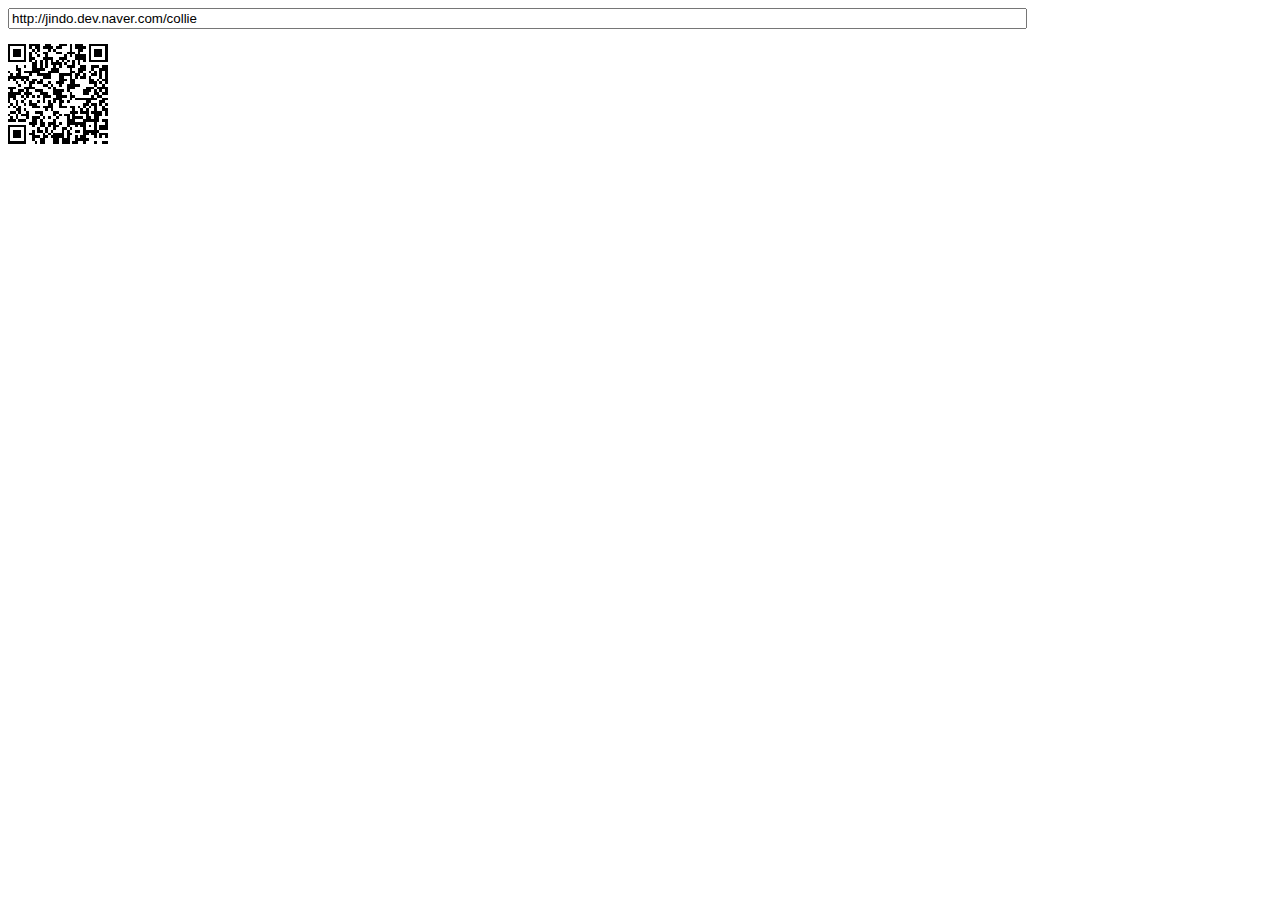
<file: assets/QrCode/index.html>
<!DOCTYPE html PUBLIC "-//W3C//DTD XHTML 1.0 Transitional//EN" "http://www.w3.org/TR/xhtml1/DTD/xhtml1-transitional.dtd">
<html xmlns="http://www.w3.org/1999/xhtml" xml:lang="ko" lang="ko">
<head>
<title>Cross-Browser QRCode generator for Javascript</title>
<meta http-equiv="Content-Type" content="text/html; charset=UTF-8" />
<meta name="viewport" content="width=device-width,initial-scale=1,user-scalable=no" />
<script type="text/javascript" src="jquery.min.js"></script>
<script type="text/javascript" src="qrcode.js"></script>
</head>
<body>
<input id="text" type="text" value="http://jindo.dev.naver.com/collie" style="width:80%" /><br />
<div id="qrcode" style="width:100px; height:100px; margin-top:15px;"></div>

<script type="text/javascript">
var qrcode = new QRCode(document.getElementById("qrcode"), {
	width : 100,
	height : 100
});

function makeCode () {		
	var elText = document.getElementById("text");
	
	if (!elText.value) {
		alert("Input a text");
		elText.focus();
		return;
	}
	
	qrcode.makeCode(elText.value);
}

makeCode();

$("#text").
	on("blur", function () {
		makeCode();
	}).
	on("keydown", function (e) {
		if (e.keyCode == 13) {
			makeCode();
		}
	});
</script>
</body>
</file>
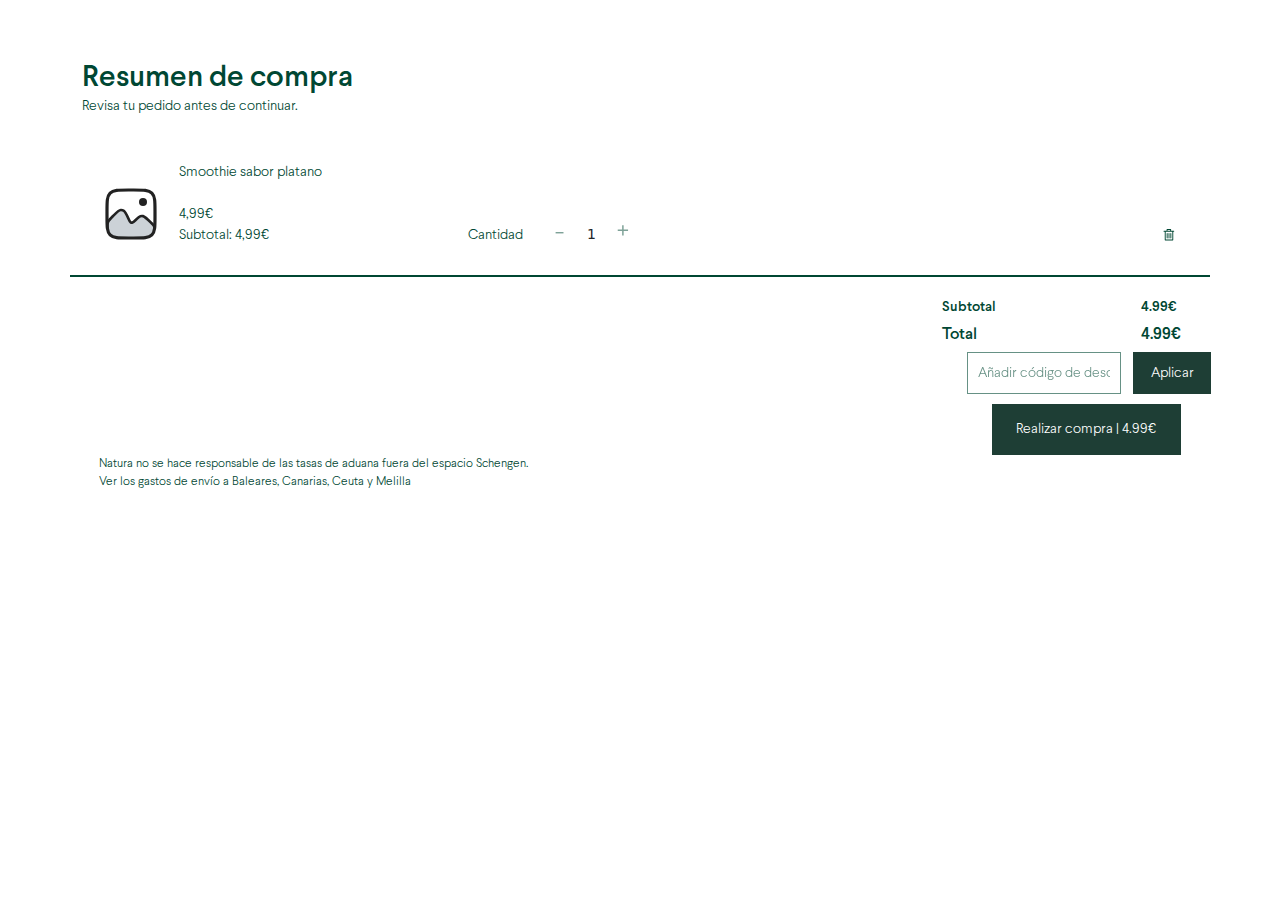
<file: view/carrito.html>
<!DOCTYPE html>
<html lang="en">
<head>
    <meta charset="UTF-8">
    <meta name="viewport" content="width=device-width, initial-scale=1.0">
    <meta http-equiv="x-ua-compatible" content="ie=edge">
    <link href="../assets/css/bootstrap.min.css" rel="stylesheet">
    <link href="../assets/css/full_estil.css" rel="stylesheet" type="text/css" media="screen">
    <title>Document</title>
</head>

<div class="separacion_big"></div>
    <section class="container">
        <div class="row compraS">
            <article class="col-12">
                <h2>Resumen de compra</h2>
                <p>Revisa tu pedido antes de continuar.</p>
            </article>
        </div>
        <div class="row compraS">
            <article class="detallesC">
                <div class="row">
                    <div class="col-1">
                        <img src="assets/images/img.svg" alt="icono de imagen" type="image/svg+xml" width="64" height="64">
                    </div>
                    <div class="col-3 d-flex flex-column">
                        <p class="mb-auto sub">Smoothie sabor platano</p>
                        <p class="mt-auto">4,99€</p>
                        <p>Subtotal: 4,99€</p>
                    </div>
                    <div class="col-1 d-flex flex-column">
                        <p class="mt-auto">Cantidad</p>
                    </div>
                    <div class="col-2 d-flex flex-column">
                        <form class="mt-auto" action="">
                            <button class="butonCantidad">-</button>
                            <label class="labelCantidad">1</label>
                            <button class="butonCantidad marginLeftBcantidad">+</button>
                        </form>
                    </div>
                    <div class="col-5 d-flex flex-column justify-content-end">
                        <form class="align-self-end" action="">
                            <button class="buttonDelete">
                                <svg xmlns="http://www.w3.org/2000/svg" viewBox="0 0 13 13" xml:space="preserve">
                                    <path d="M11.7 2H8.8V.5c0-.3-.2-.5-.5-.5H4.4c-.3 0-.5.2-.5.5V2H1c-.3 0-.5.2-.5.5s.2.5.5.5h.9v9c0 .3.2.5.5.5h8.2c.3 0 .5-.2.5-.5V3h.6c.3 0 .5-.2.5-.5S12 2 11.7 2zM4.9 1h2.9v1H4.9V1zm5.2 10.5H2.9V3h7.2v8.5z"></path>
                                    <path d="M8.5 10.2c-.3 0-.5-.2-.5-.5V4.9c0-.3.2-.5.5-.5s.5.2.5.5v4.8c0 .3-.2.5-.5.5zm-2 0c-.3 0-.5-.2-.5-.5V4.9c0-.3.2-.5.5-.5s.5.2.5.5v4.8c0 .3-.2.5-.5.5zm-2 0c-.3 0-.5-.2-.5-.5V4.9c0-.3.2-.5.5-.5s.5.2.5.5v4.8c0 .3-.2.5-.5.5z"></path>
                                </svg>
                            </button>
                        </form>
                    </div>
                </div>
            </article>
        </div>
        <div class="row">
            <article class="ticket">
                <div class="row d-flex flex-column">
                    <div class="col-sm-12 col-md-12 col-lg-6 col-xl-6 order-last">
                        <p class="pLCarrito">Natura no se hace responsable de las tasas de aduana fuera del espacio Schengen.</p>
                        <p class="pLCarrito">Ver los gastos de envío a Baleares, Canarias, Ceuta y Melilla </p>
                    </div>
                    <div class="col-sm-12 col-md-12 col-lg-6 col-xl-6 ms-auto">
                        <div class="row mbFila">
                            <div class="col-8 d-flex flex-column justify-content-end">
                                <div class="align-self-end">
                                    <p class="catorcepx">Subtotal</p>
                                    <p class="diezSeispx">Total</p>
                                </div>
                            </div>
                            <div class="col-4 d-flex flex-column justify-content-end">
                                <div class="align-self-end">
                                    <div>
                                        <p class="catorcepx">4.99€</p>
                                        <p class="diezSeispx">4.99€</p>
                                    </div>
                                </div>
                            </div>
                        </div>
                        <div class="row">
                            <div class="col-7"></div>
                            <div class="col-5 d-flex flex-column justify-content-end">
                                <form class="codigoDescuento" action="">
                                    <div class="row">
                                        <div class="col-9">
                                            <input type="text" class="inputCompra w-100" placeholder="Añadir código de descuento...">
                                        </div>
                                        <div class="col-3">
                                            <button class="buttonCompra">Aplicar</button>
                                        </div>
                                    </div>
                                </form>
                                <div class="align-self-end">
                                    <form action="">
                                        <button class="buttonDark">Realizar compra | 4.99€</button>
                                    </form>
                                </div>
                            </div>
                        </div>
                    </div>
                </div>
            </article>
        </div>
    </section>
<div class="separacion_big"></div>
</file>
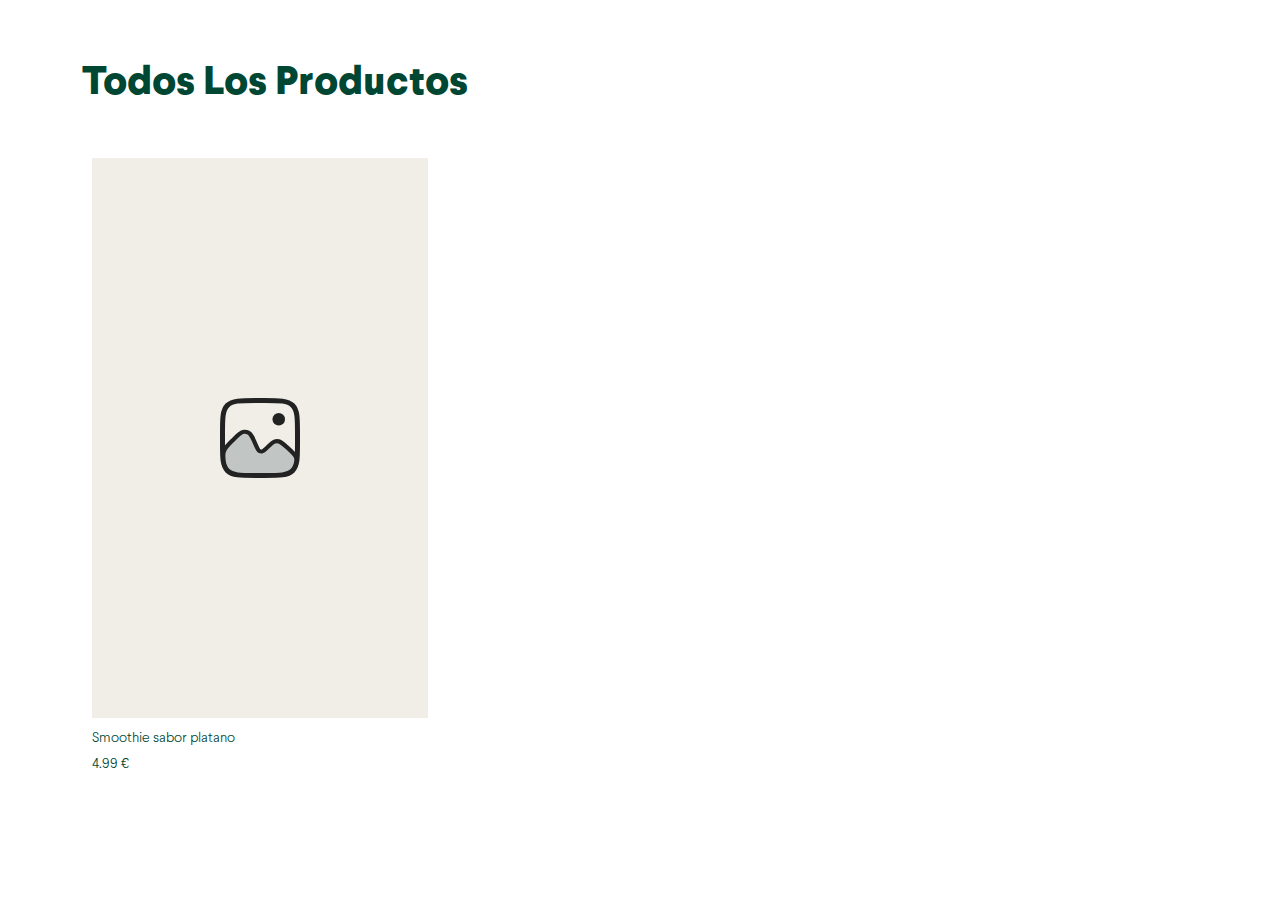
<file: view/carta.html>
<!DOCTYPE html>
<html lang="en">
<head>
    <meta charset="UTF-8">
    <meta name="viewport" content="width=device-width, initial-scale=1.0">
    <meta http-equiv="x-ua-compatible" content="ie=edge">
    <link href="assets/css/bootstrap.min.css" rel="stylesheet">
    <link href="assets/css/full_estil.css" rel="stylesheet" type="text/css" media="screen">
    <title>Document</title>
</head>

<div class="separacion_big"></div>
    <section class="mCarta container mx-auto">
        <h2>Todos Los Productos</h2>
        <div class="row">
            <div class="col-sm-12 col-md-6 col-lg-4 col-xl-4">
                <article class="producto">
                    <div class="imgProducto d-flex justify-content-center align-items-center">
                        <img src="assets/images/img.svg" alt="icono de imagen" type="image/svg+xml" width="100" height="100">
                        <div class="anadirCarrito">
                            <form action="">
                                <button class="bCarrito">Añadir a la cesta</button>
                            </form>
                        </div>
                    </div>
                    <div class="productoTexto">
                        <p>Smoothie sabor platano</p>
                        <p>4.99 €</p>
                    </div>
                </article>
            </div>
        </div>
    </section>
<div class="separacion_big"></div>

<script src="assets/js/bootstrap.bundle.min.js"></script>
</file>
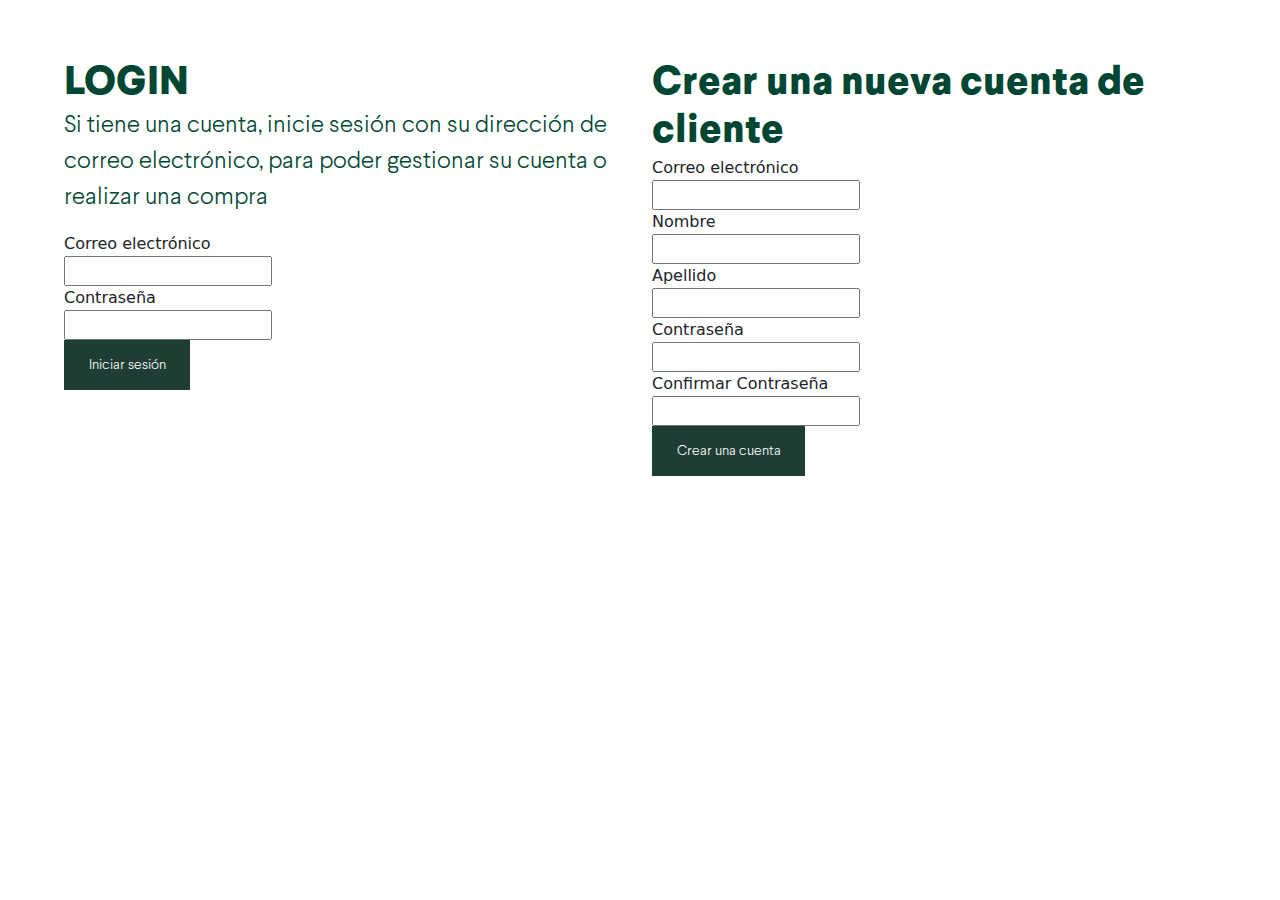
<file: view/login.html>
<!DOCTYPE html>
<html lang="en">
<head>
    <meta charset="UTF-8">
    <meta name="viewport" content="width=device-width, initial-scale=1.0">
    <meta http-equiv="x-ua-compatible" content="ie=edge">
    <link href="assets/css/bootstrap.min.css" rel="stylesheet">
    <link href="assets/css/full_estil.css" rel="stylesheet" type="text/css" media="screen">
    <title>Document</title>
</head>

<div class="separacion_big"></div>
<div class="pagLogin">
    <section class="login">
        <div class="row">
            <article class="col-6">
                <h2>LOGIN</h2>
                <p>Si tiene una cuenta, inicie sesión con su dirección de correo electrónico, para poder gestionar su cuenta o realizar una compra</p>
                <form action="">
                    <label for="">Correo electrónico</label>
                    <br>
                    <input type="text">
                    <br>
                    <label for="">Contraseña</label>
                    <br>
                    <input type="text">
                    <br>
                    <button class="buttonDark">Iniciar sesión</button>
                </form>
            </article>
            <article class="col-6">
                <h2>Crear una nueva cuenta de cliente</h2>
                <form action="">
                    <label for="">Correo electrónico</label>
                    <br>
                    <input type="text">
                    <br>
                    <label for="">Nombre</label>
                    <br>
                    <input type="text">
                    <br>
                    <label for="">Apellido</label>
                    <br>
                    <input type="text">
                    <br>
                    <label for="">Contraseña</label>
                    <br>
                    <input type="text">
                    <br>
                    <label for="">Confirmar Contraseña</label>
                    <br>
                    <input type="text">
                    <br>
                    <button class="buttonDark">Crear una cuenta</button>
                </form>
            </article>
        </div>
    </section>
</div>
<div class="separacion_big"></div>
</file>
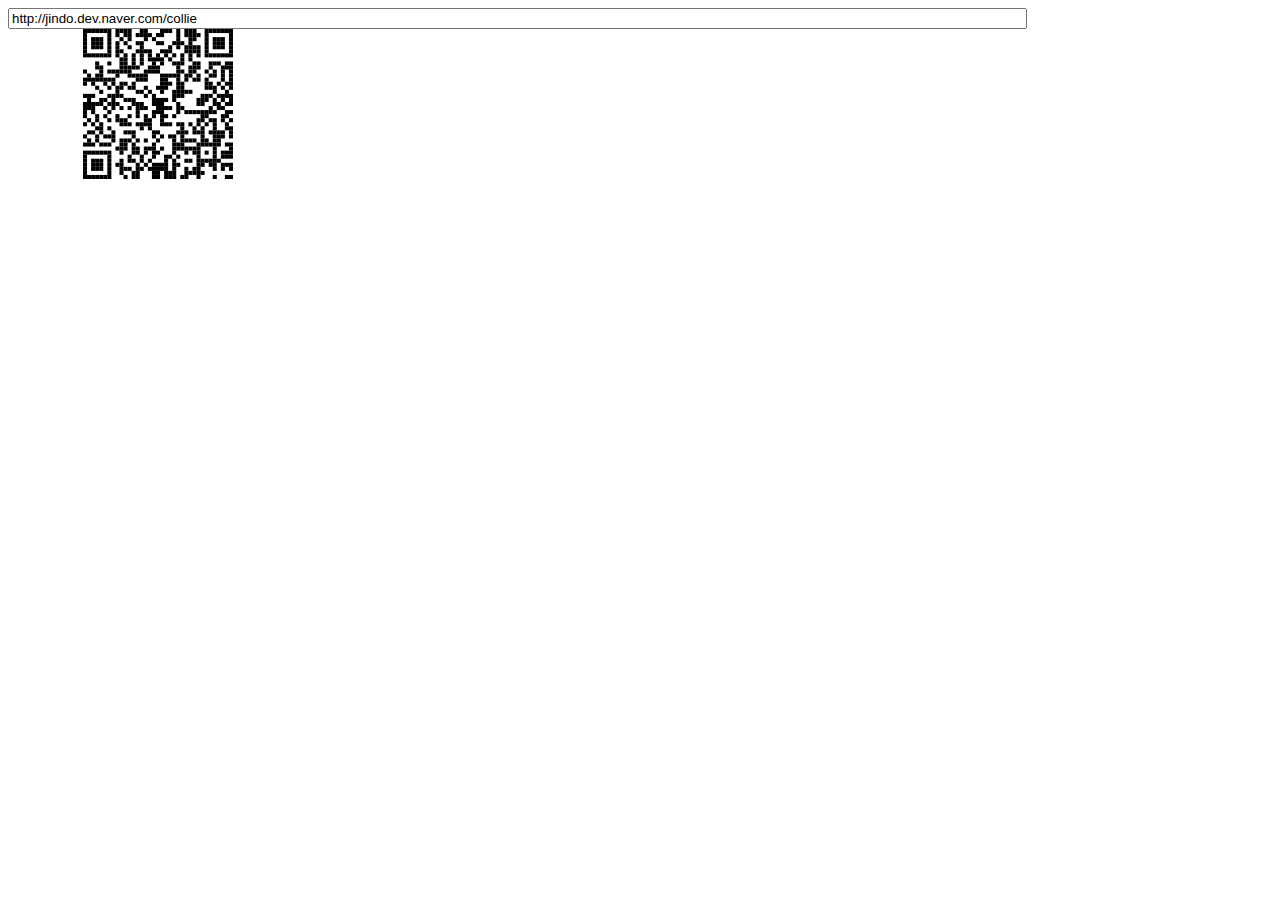
<file: assets/QrCode/index-svg.html>
<!DOCTYPE html PUBLIC "-//W3C//DTD XHTML 1.0 Transitional//EN" "http://www.w3.org/TR/xhtml1/DTD/xhtml1-transitional.dtd">
<html xmlns="http://www.w3.org/1999/xhtml" xml:lang="ko" lang="ko">
  <head>
    <title>Cross-Browser QRCode generator for Javascript</title>
    <meta http-equiv="Content-Type" content="text/html; charset=UTF-8" />
    <meta name="viewport" content="width=device-width,initial-scale=1,user-scalable=no" />
    <script type="text/javascript" src="jquery.min.js"></script>
    <script type="text/javascript" src="qrcode.js"></script>
  </head>
  <body>
  <input id="text" type="text" value="http://jindo.dev.naver.com/collie" style="width:80%" />
  <svg xmlns="http://www.w3.org/2000/svg" xmlns:xlink="http://www.w3.org/1999/xlink">
    <g id="qrcode"/>
  </svg>
  <script type="text/javascript">
  var qrcode = new QRCode(document.getElementById("qrcode"), {
      width : 100,
      height : 100,
      useSVG: true
  });

  function makeCode () {		
      var elText = document.getElementById("text");

      if (!elText.value) {
          alert("Input a text");
          elText.focus();
          return;
      }

      qrcode.makeCode(elText.value);
  }

  makeCode();

  $("#text").
      on("blur", function () {
          makeCode();
      }).
      on("keydown", function (e) {
          if (e.keyCode == 13) {
              makeCode();
          }
      });
    </script>
  </body>
</html>
</file>
<file: assets/css/full_estil.css>
@charset "utf-8";
/* CSS Document */

/* FONTS */
@font-face {
    font-family: "Larsseit-Bold";
    src: url("../fonts/LarsseitBold.otf") format("opentype");
}
@font-face {
    font-family: "Larsseit-ExtraBold";
    src: url("../fonts/LarsseitExtraBold.otf") format("opentype");
}
@font-face {
    font-family: "Larsseit-Ligth";
    src: url("../fonts/LarsseitLight.otf") format("opentype");
}
@font-face {
    font-family: "Larsseit-Medium";
    src: url("../fonts/LarsseitMedium.otf") format("opentype");
}
@font-face {
    font-family: "Larsseit-Thin";
    src: url("../fonts/LarsseitThin.otf") format("opentype");
}

/*Variables CSS*/
/*
:root {
    --main-bg-color: #004733;
}
*/

/*Media query*/
@media only screen and (max-width: 600px) {
    /* body {
      background-color: lightblue;
    } */
}

header{
    height: 183.99px;

}

h2{
    color: #004733;
    font-family: "Larsseit-ExtraBold";
    font-size: 40px;
    margin-bottom: 0px;
}

p{
    color: #004733;
    font-family: "Larsseit-Ligth";
    font-size: 24px;
}

.sombra{
    text-shadow: 
    -0.17px -0.17px 0 #004733,
     0.17px -0.17px 0 #004733,
    -0.17px  0.17px 0 #004733,
     0.17px  0.17px 0 #004733;
}


/*Separacion entre las col-6*/
.section1 .col-xl-6{
    padding: 4px;
    max-width: 950px;
}

.section2 .col-xl-6{
    padding: 4px;
    max-width: 950px;
}

div .col-6{
    padding: 0px 12px;
}

.ticket .col-5{
    padding-left: 5px;
}

/*Separacion entre las col-1 y 2*/

.col-2{
    padding: 0px;
}

.col-3{
    padding: 0px;
}

/*Separacion pequña de 4px*/
.separacion_lite{
    height: 4px;
}

/*Separación grande de 60px*/
.separacion_big{
    height: 60px;
}

/*Estilos header*/
.headerTopBar{
    background-color: #295639;
    display: flex;
    justify-content: center;
    padding-top: 10px;
    padding-bottom: 8px;
}

.headerTopBar p{  
    color: #ffffff;
    font-family: "Larsseit-Ligth";
    font-size: 13.5px;
    margin: 0px;
}

.container-fluid{
    padding-top: 24.5px;
    padding-left: 0px;
    padding-right: 0px;
    background-color: #ffffff;
}

.padB{
    padding-bottom: 24.5px;
}

.logo{
    width: 157px;
    height: 27px;
}

.mr-manual{
    margin-right: 101px;
}

.navlinkP{
    color: #004733;
    text-decoration: none;
    font-family: "Larsseit-Ligth";
    font-size: 14px;
    padding-bottom: 4px;
    border-bottom: 1px solid transparent;
    transition: border-bottom 0.1s;
}

.navlinkP:hover{
    border-bottom: 1px solid #004733;
}

.navlinkP img{
    height: 20px;
    width: 20px;
}

.navbar{
    padding: 0px;
}

.menu{
    color: #004733;
    text-decoration: none;
    font-family: "Larsseit-Ligth";
    font-size: 16px;
    padding-bottom: 4px;
    position: relative;
    display: inline-block;
}

.menu:after {    
    background: none repeat scroll 0 0 transparent;
    bottom: 0;
    content: "";
    display: block;
    height: 3.5px;
    left: 50%;
    position: absolute;
    background: #004733;
    transition: width 0.4s ease 0s, left 0.4s ease 0s;
    width: 0;
}

.menu:hover:after {
    width: 100%; 
    left: 0; 
}

.buscar{
    width: 159px;
    font-family: "Larsseit-Ligth";
    font-size: 14px;
    border: none;
    padding-bottom: 9px;
}
.buscar:focus{
    outline: none;
}

.buscador{
    border-bottom: 1px solid #004733;
    
}

.carritoCount{
    color: #004733;
}

.navbar-collapse {
    z-index: 1000;
}

.navbar-toggler {
    position: relative;
    top: 5px;
}

.color_fondo_recuperar_pedido{
    background-color: #295639;
}

/*Estilos articulos Section 1*/
.articleS1L{
    min-height: 464px;
    background-color: #F1EEE7;
    padding-top: 320px;
    padding-left: 47.5px;
   
}

.articleS1R{
    min-height: 464px;
    background-color: #F1EEE7;
    padding-top: 320px;
    padding-left: 47.5px;
    
}

.articleS1B{
    min-height: 464px;
    background-color: #D0F0FF;
    padding-top: 162.5px;
    padding-bottom: 162.5px;
}

.articleS1B .col-1{
    max-width: 100px;
    padding: 0px;
}

/*Estilos articulos Section 2*/
.articleS2L {
    min-height: 464px; 
    text-align: center; 
    padding-top: 168px;
}

.articleS2R{
    background-color: #F1EEE7;
    min-height: 464px;
    padding-top: 137px;
}

.marginP{
    padding-left: 65px;
    padding-right: 65px;
    padding-top: 5px;
}

.h2white{
    color: white;
    margin-bottom: 133px;
}

.section1 h2{
    z-index: 2;
}

.section1 button {
    z-index: 2;
}

/*Estilos articulos Section 3*/


/*Estilos Carta*/

.mCarta{
    margin-left: 79.6px;
    margin-right: 79.6px;
}

.mCarta .col-4{
    padding: 0px;
}

.mCarta h2{
    margin-bottom: 50px;
}

.productoTexto{
    background-color: #FFFFFF;
}

.productoTexto p{
    font-size: 14px;
    margin-bottom: 4.9px;
}

.imgProducto{
    background-color: #F1EEE7;
    margin-bottom: 10px;
    min-height: 560px;
    position: relative;
    display: flex;
    flex-direction: column;
    align-items: center;
    overflow: hidden;
}

.anadirCarrito {
    position: absolute;
    bottom: -65.6px;
    width: 100%;
    background-color: #f0f0f0;
    padding: 10px;
    box-sizing: border-box;
    height: 65.6px;
    transition: all 0.5s; 
    opacity: 0;
    display: flex;
    flex-direction: column;
    align-items: center;
}

.imgProducto:hover .anadirCarrito {
    bottom: 0;
    opacity: 1;
    background: linear-gradient(to bottom, #FAF6ED, white);
}

.producto{
    margin-left: 9.8px;
    margin-right: 9.8px;
    margin-bottom: 39.2px;
}

/*Estilos pag de compra*/

.compraS h2{
    font-size: 30px;
    font-family: "Larsseit-Medium";
}

.compraS p{
    font-size: 14px;
}

.detallesC{
    padding: 29.4px;
    border-bottom: 2px solid #004733;
}

.detallesC img{
    margin-top: 19.6px;
}

.detallesC p{
    margin: 0px;

}

.producto{
    margin-bottom: 19.6px;
}

.labelCantidad{
    font-size: 14px;
}

.ticket{
    padding: 29.4px;
    padding-top: 19.6px;
}

.pLCarrito{
    font-size: 12px;
    margin: 0px;
}

.catorcepx{
    font-size: 14px;
    font-family: "Larsseit-Medium";
    margin-bottom: 4.9px;
}

.diezSeispx{
    font-family: "Larsseit-Medium";
    font-size: 16px;
    margin-bottom: 4.9px;
}

.inputCompra{
    
    border: 1px solid rgba(0, 71, 51, 0.6);
    font-size: 14px;
    font-family: "Larsseit-Ligth";
    padding: 9.8px;
}

.inputCompra::placeholder{
    color: #004733;
    opacity: 0.6;
}

.codigoDescuento{
    margin-bottom: 10px;
}

/*Estilos pagina de login y Crear cuenta*/

.inputLogin {
    border: 1px solid rgba(0, 71, 51, 0.5) !important;
    background-color: transparent !important;
    color: inherit !important;
    transition: none !important;
    border-radius: 0 !important; 
}

.inputLogin:focus {
    box-shadow: none !important;
}

.labelsLogin{
    font-size: 14px;
    font-family: "Larsseit-Ligth";
    color: rgba(0,71,51,.7);
}

.titulosLogin{
    font-family: "Larsseit-Medium";
    font-size: 42px;
}

/*Estilos footer*/

.bgf{
    background-color: #004733;
}

.st0{
    fill: #FFFFFF;
}

.svgf{
    transition: opacity 0.3s ease;
    opacity: 0.5;
}

.svgf:hover{   
    opacity: 1;
}

footer p{
    color: #FFFFFF;
    font-family: "Larsseit-Medium";
    font-size: 16px;
    margin-right: 40px;
}

footer .nav{
    border-bottom: 1px solid rgba(255, 255, 255, 0.5);
}

/*Estilos botones*/
/*Boton general*/
button{
    border: 1px solid #004733;
    border-radius: 100px;
    background-color: transparent;
    color: #004733;
    cursor: pointer;
    transition: background-color 0.5s, color 0.5s;
    font-family: "Larsseit-Bold";
    font-size: 16px;
    height: 43px;
    width: 170px;
}

button:hover{
    background-color: #004733;
    color: white;
}

/*Boton blanco*/
.buttonWhite{
    border: 1px solid white;
    color: white;
}

.buttonWhite:hover{
    background-color: white;
    color: #004733;
}

/*Boton carrito*/
.bCarrito{
    border: none;
    border-radius: none;
    background-color: none;
    font-family: "Larsseit-Ligth";
    font-size: 14px;
}

.bCarrito:hover{
    background-color: transparent;
    color: #004733;
    font-family: "Larsseit-Medium";
}

/*Estilos listados pedidos*/
.hidden {
    display: none !important;
}

/*Boton compra*/

.butonCantidad{
    border: none;
    border-radius: none;
    background-color: none;
    font-family: "Larsseit-Ligth";
    height: 24px;
    width: 24px;
    font-size: 25px;
    opacity: 0.5;
    margin-right: 10px;
}

.butonCantidad:hover{
    border: none;
    border-radius: none;
    color: #004733;
    background-color: transparent;
}

.marginLeftBcantidad{
    margin-left: 10px;
    margin-right: 0px;
}

/*Boton para eliminar*/

.buttonDelete{
    margin-left: auto;
    height: 24px;
    width: 24px;
    border: none;
    border-radius: 0;
    background-color: transparent;
    fill: #004733;
}

.buttonDelete:hover{
    background-color: transparent;
}

.buttonCompra{
    height: 42.59px;
    width: 78px;
    border: none;
    border-radius: 0;
    color: #FFFFFF;
    background-color: #1E3E35;
    font-size: 14px;
    font-family: "Larsseit-Ligth";
}

.buttonDark{
    padding: 14.7px 24.5px;
    height: auto;
    width: auto;
    border: none;
    border-radius: 0;
    color: #FFFFFF;
    background-color: #1E3E35;
    font-size: 14px;
    font-family: "Larsseit-Ligth";
}

.boton_recuperar{
    padding: 5px;
    height: auto;
    width: auto;
    border: none;
    border-radius: 0;
    color: #1E3E35;
    background-color: #fff;
    font-size: 14px;
    font-family: "Larsseit-Ligth";
}

.boton_recuperar:hover{
    background-color: #295639;
}

/* Diseño de las estrellas, formulario nuevo comentario */

.rating{
    width: fit-content;
}

.rating:not(:checked) > input {
    position: absolute;
    appearance: none;
}
  
.rating:not(:checked) > label {
    float: right;
    cursor: pointer;
    font-size: 30px;
    color: #666;
}
  
.rating:not(:checked) > label:before {
    content: '★';
}
  
.rating > input:checked + label:hover,
.rating > input:checked + label:hover ~ label,
.rating > input:checked ~ label:hover,
.rating > input:checked ~ label:hover ~ label,
.rating > label:hover ~ input:checked ~ label {
    color: #e58e09;
}
  
.rating:not(:checked) > label:hover,
.rating:not(:checked) > label:hover ~ label {
    color: #ff9e0b;
}
  
.rating > input:checked ~ label {
    color: #ffa723;
}
</file>
<file: view/assets/css/full_estil.css>
@charset "utf-8";
/* CSS Document */

/* FONTS */
@font-face {
    font-family: "Larsseit-Bold";
    src: url("../fonts/LarsseitBold.otf") format("opentype");
}
@font-face {
    font-family: "Larsseit-ExtraBold";
    src: url("../fonts/LarsseitExtraBold.otf") format("opentype");
}
@font-face {
    font-family: "Larsseit-Ligth";
    src: url("../fonts/LarsseitLight.otf") format("opentype");
}
@font-face {
    font-family: "Larsseit-Medium";
    src: url("../fonts/LarsseitMedium.otf") format("opentype");
}
@font-face {
    font-family: "Larsseit-Thin";
    src: url("../fonts/LarsseitThin.otf") format("opentype");
}

/*Variables CSS*/
/*
:root {
    --main-bg-color: #004733;
}
*/

/*Media query*/
@media only screen and (max-width: 600px) {
    /* body {
      background-color: lightblue;
    } */
}

header{
    height: 183.99px;

}

h2{
    color: #004733;
    font-family: "Larsseit-ExtraBold";
    font-size: 40px;
    margin-bottom: 0px;
}

p{
    color: #004733;
    font-family: "Larsseit-Ligth";
    font-size: 24px;
}

.sombra{
    text-shadow: 
    -0.17px -0.17px 0 #004733,
     0.17px -0.17px 0 #004733,
    -0.17px  0.17px 0 #004733,
     0.17px  0.17px 0 #004733;
}


/*Separacion entre las col-6*/
.section1 .col-xl-6{
    padding: 4px;
    max-width: 950px;
}

.section2 .col-xl-6{
    padding: 4px;
    max-width: 950px;
}

div .col-6{
    padding: 0px 12px;
}

.ticket .col-5{
    padding-left: 5px;
}

/*Separacion entre las col-1 y 2*/

.col-2{
    padding: 0px;
}

.col-3{
    padding: 0px;
}

/*Separacion pequña de 4px*/
.separacion_lite{
    height: 4px;
}

/*Separación grande de 60px*/
.separacion_big{
    height: 60px;
}

/*Estilos header*/
.headerTopBar{
    background-color: #295639;
    display: flex;
    justify-content: center;
    padding-top: 10px;
    padding-bottom: 8px;
}

.headerTopBar p{  
    color: #ffffff;
    font-family: "Larsseit-Ligth";
    font-size: 13.5px;
    margin: 0px;
}

.container-fluid{
    padding-top: 24.5px;
    padding-left: 0px;
    padding-right: 0px;
    background-color: #ffffff;
}

.padB{
    padding-bottom: 24.5px;
}

.logo{
    width: 157px;
    height: 27px;
}

.mr-manual{
    margin-right: 101px;
}

.navlinkP{
    color: #004733;
    text-decoration: none;
    font-family: "Larsseit-Ligth";
    font-size: 14px;
    padding-bottom: 4px;
    border-bottom: 1px solid transparent;
    transition: border-bottom 0.1s;
}

.navlinkP:hover{
    border-bottom: 1px solid #004733;
}

.navlinkP img{
    height: 20px;
    width: 20px;
}

.navbar{
    padding: 0px;
}

.menu{
    color: #004733;
    text-decoration: none;
    font-family: "Larsseit-Ligth";
    font-size: 16px;
    padding-bottom: 4px;
    position: relative;
    display: inline-block;
}

.menu:after {    
    background: none repeat scroll 0 0 transparent;
    bottom: 0;
    content: "";
    display: block;
    height: 3.5px;
    left: 50%;
    position: absolute;
    background: #004733;
    transition: width 0.4s ease 0s, left 0.4s ease 0s;
    width: 0;
}

.menu:hover:after {
    width: 100%; 
    left: 0; 
}

.buscar{
    width: 159px;
    font-family: "Larsseit-Ligth";
    font-size: 14px;
    border: none;
    padding-bottom: 9px;
}
.buscar:focus{
    outline: none;
}

.buscador{
    border-bottom: 1px solid #004733;
    
}

/*Estilos articulos Section 1*/
.articleS1L{
    min-height: 464px;
    background-color: #F1EEE7;
    padding-top: 320px;
    padding-left: 47.5px;
   
}

.articleS1R{
    min-height: 464px;
    background-color: #F1EEE7;
    padding-top: 320px;
    padding-left: 47.5px;
    
}

.articleS1B{
    min-height: 464px;
    background-color: #D0F0FF;
    padding-top: 162.5px;
    padding-bottom: 162.5px;
}

.articleS1B .col-1{
    max-width: 100px;
    padding: 0px;
}

/*Estilos articulos Section 2*/
.articleS2L {
    min-height: 464px; 
    text-align: center; 
    padding-top: 168px;
}

.articleS2R{
    background-color: #F1EEE7;
    min-height: 464px;
    padding-top: 137px;
}

.marginP{
    padding-left: 65px;
    padding-right: 65px;
    padding-top: 5px;
}

.h2white{
    color: white;
    margin-bottom: 133px;
}

.section1 h2{
    z-index: 2;
}

.section1 button {
    z-index: 2;
}

/*Estilos articulos Section 3*/


/*Estilos Carta*/

.mCarta{
    margin-left: 79.6px;
    margin-right: 79.6px;
}

.mCarta .col-4{
    padding: 0px;
}

.mCarta h2{
    margin-bottom: 50px;
}

.productoTexto{
    background-color: #FFFFFF;
}

.productoTexto p{
    font-size: 14px;
    margin-bottom: 4.9px;
}

.imgProducto{
    background-color: #F1EEE7;
    margin-bottom: 10px;
    min-height: 560px;
    position: relative;
    display: flex;
    flex-direction: column;
    align-items: center;
    overflow: hidden;
}

.anadirCarrito {
    position: absolute;
    bottom: -65.6px;
    width: 100%;
    background-color: #f0f0f0;
    padding: 10px;
    box-sizing: border-box;
    height: 65.6px;
    transition: all 0.5s; 
    opacity: 0;
    display: flex;
    flex-direction: column;
    align-items: center;
}

.imgProducto:hover .anadirCarrito {
    bottom: 0;
    opacity: 1;
    background: linear-gradient(to bottom, #FAF6ED, white);
}

.producto{
    margin-left: 9.8px;
    margin-right: 9.8px;
    margin-bottom: 39.2px;
}

/*Estilos pag de compra*/

.compraS h2{
    font-size: 30px;
    font-family: "Larsseit-Medium";
}

.compraS p{
    font-size: 14px;
}

.detallesC{
    padding: 29.4px;
    padding-bottom: 49px;
    border-bottom: 2px solid #004733;
}

.detallesC img{
    margin-top: 19.6px;
}

.detallesC p{
    margin: 0px;

}

.labelCantidad{
    font-size: 14px;
}

.ticket{
    padding: 29.4px;
    padding-top: 19.6px;
}

.pLCarrito{
    font-size: 12px;
    margin: 0px;
}

.catorcepx{
    font-size: 14px;
    font-family: "Larsseit-Medium";
    margin-bottom: 4.9px;
}

.diezSeispx{
    font-family: "Larsseit-Medium";
    font-size: 16px;
    margin-bottom: 4.9px;
}

.inputCompra{
    
    border: 1px solid rgba(0, 71, 51, 0.6);
    font-size: 14px;
    font-family: "Larsseit-Ligth";
    padding: 9.8px;
}

.inputCompra::placeholder{
    color: #004733;
    opacity: 0.6;
}

.codigoDescuento{
    margin-bottom: 10px;
}

/*Estilos pagina de login y Crear cuenta*/

.pagLogin{
    width: 100%;
}

.login{
    width: 90%;
    margin: auto;
}

/*Estilos footer*/

.bgf{
    background-color: #004733;
}

.st0{
    fill: #FFFFFF;
}

.svgf{
    transition: opacity 0.3s ease;
    opacity: 0.5;
}

.svgf:hover{   
    opacity: 1;
}

footer p{
    color: #FFFFFF;
    font-family: "Larsseit-Medium";
    font-size: 16px;
    margin-right: 40px;
}

footer .nav{
    border-bottom: 1px solid rgba(255, 255, 255, 0.5);
}

/*Estilos botones*/
/*Boton general*/
button{
    border: 1px solid #004733;
    border-radius: 100px;
    background-color: transparent;
    color: #004733;
    cursor: pointer;
    transition: background-color 0.5s, color 0.5s;
    font-family: "Larsseit-Bold";
    font-size: 16px;
    height: 43px;
    width: 170px;
}

button:hover{
    background-color: #004733;
    color: white;
}

/*Boton blanco*/
.buttonWhite{
    border: 1px solid white;
    color: white;
}

.buttonWhite:hover{
    background-color: white;
    color: #004733;
}

/*Boton carrito*/
.bCarrito{
    border: none;
    border-radius: none;
    background-color: none;
    font-family: "Larsseit-Ligth";
    font-size: 14px;
}

.bCarrito:hover{
    background-color: transparent;
    color: #004733;
    font-family: "Larsseit-Medium";
}

/*Boton compra*/

.butonCantidad{
    border: none;
    border-radius: none;
    background-color: none;
    font-family: "Larsseit-Ligth";
    height: 24px;
    width: 24px;
    font-size: 25px;
    opacity: 0.5;
    margin-right: 10px;
}

.butonCantidad:hover{
    border: none;
    border-radius: none;
    color: #004733;
    background-color: transparent;
}

.marginLeftBcantidad{
    margin-left: 10px;
    margin-right: 0px;
}

/*Boton para eliminar*/

.buttonDelete{
    margin-left: auto;
    height: 24px;
    width: 24px;
    border: none;
    border-radius: 0;
    background-color: transparent;
    fill: #004733;
}

.buttonDelete:hover{
    background-color: transparent;
}

.buttonCompra{
    height: 42.59px;
    width: 78px;
    border: none;
    border-radius: 0;
    color: #FFFFFF;
    background-color: #1E3E35;
    font-size: 14px;
    font-family: "Larsseit-Ligth";
}

.buttonDark{
    padding: 14.7px 24.5px;
    height: auto;
    width: auto;
    border: none;
    border-radius: 0;
    color: #FFFFFF;
    background-color: #1E3E35;
    font-size: 14px;
    font-family: "Larsseit-Ligth";
}
</file>
